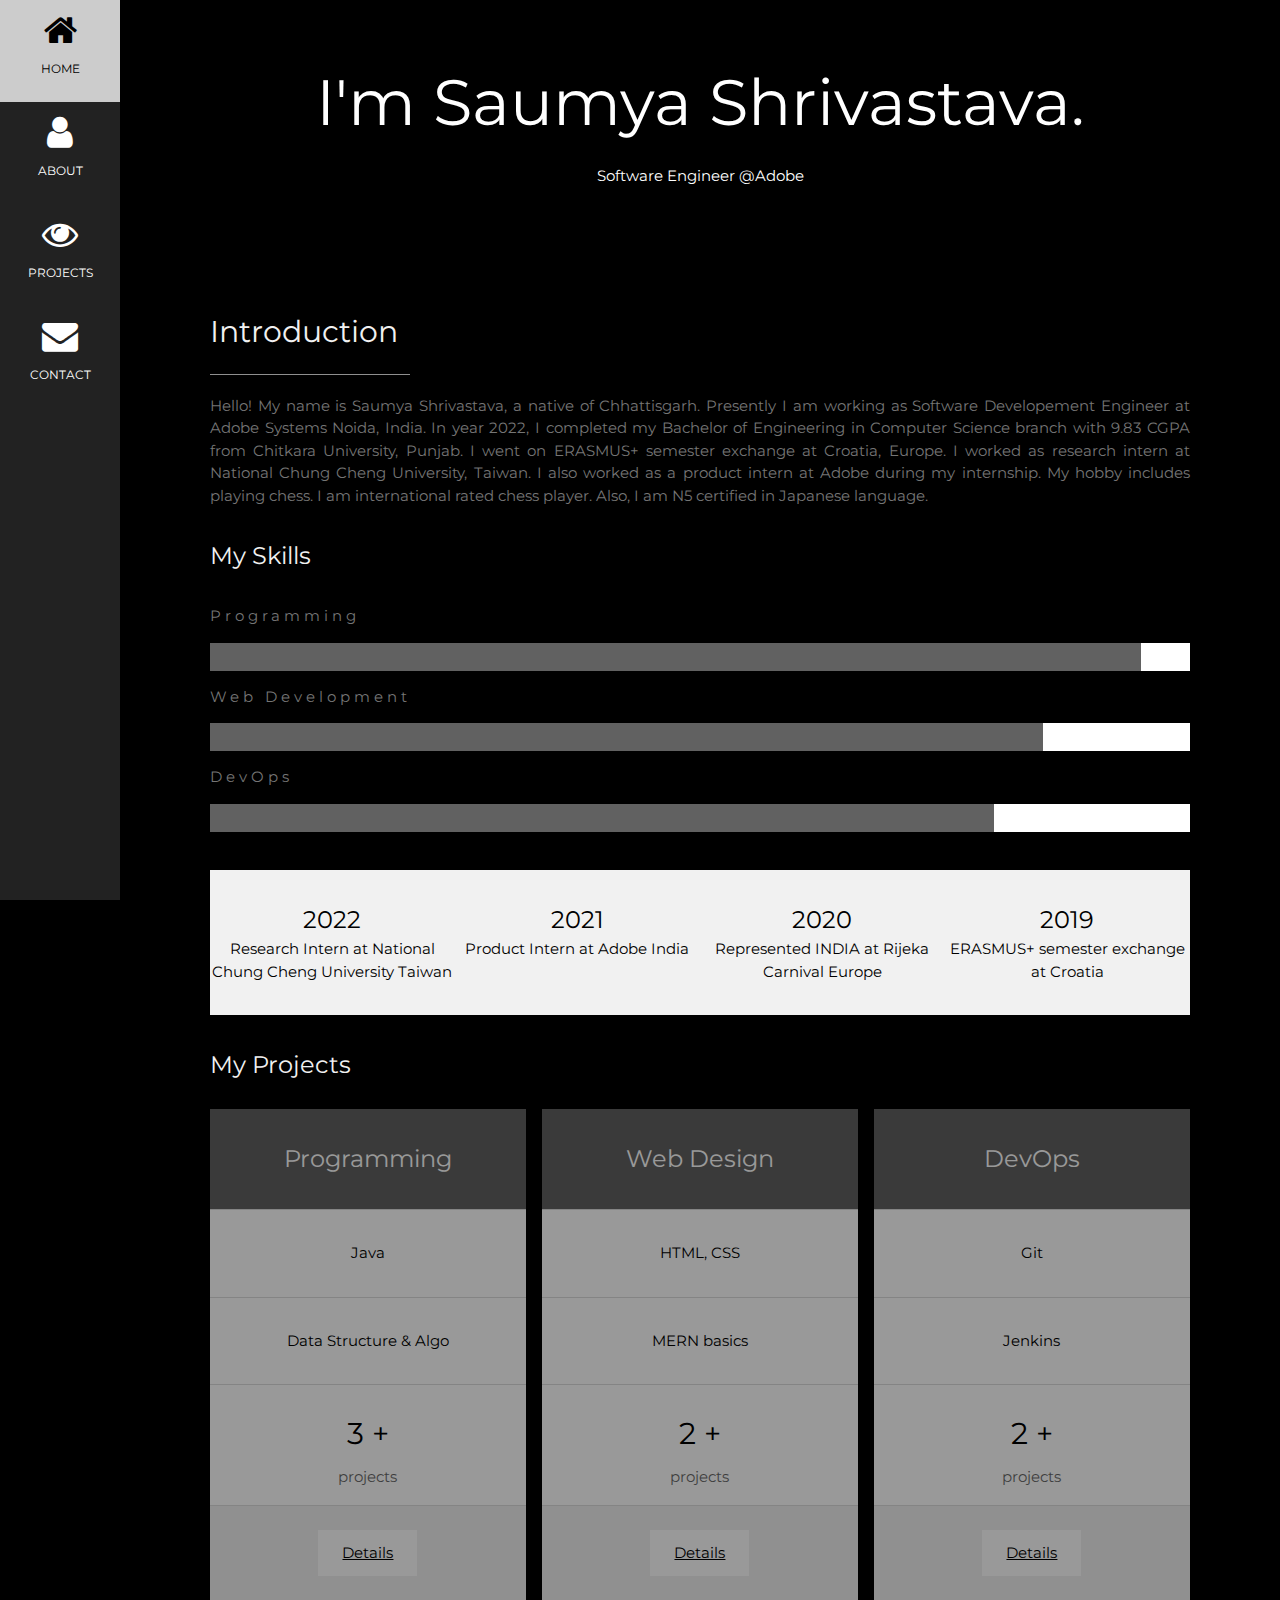
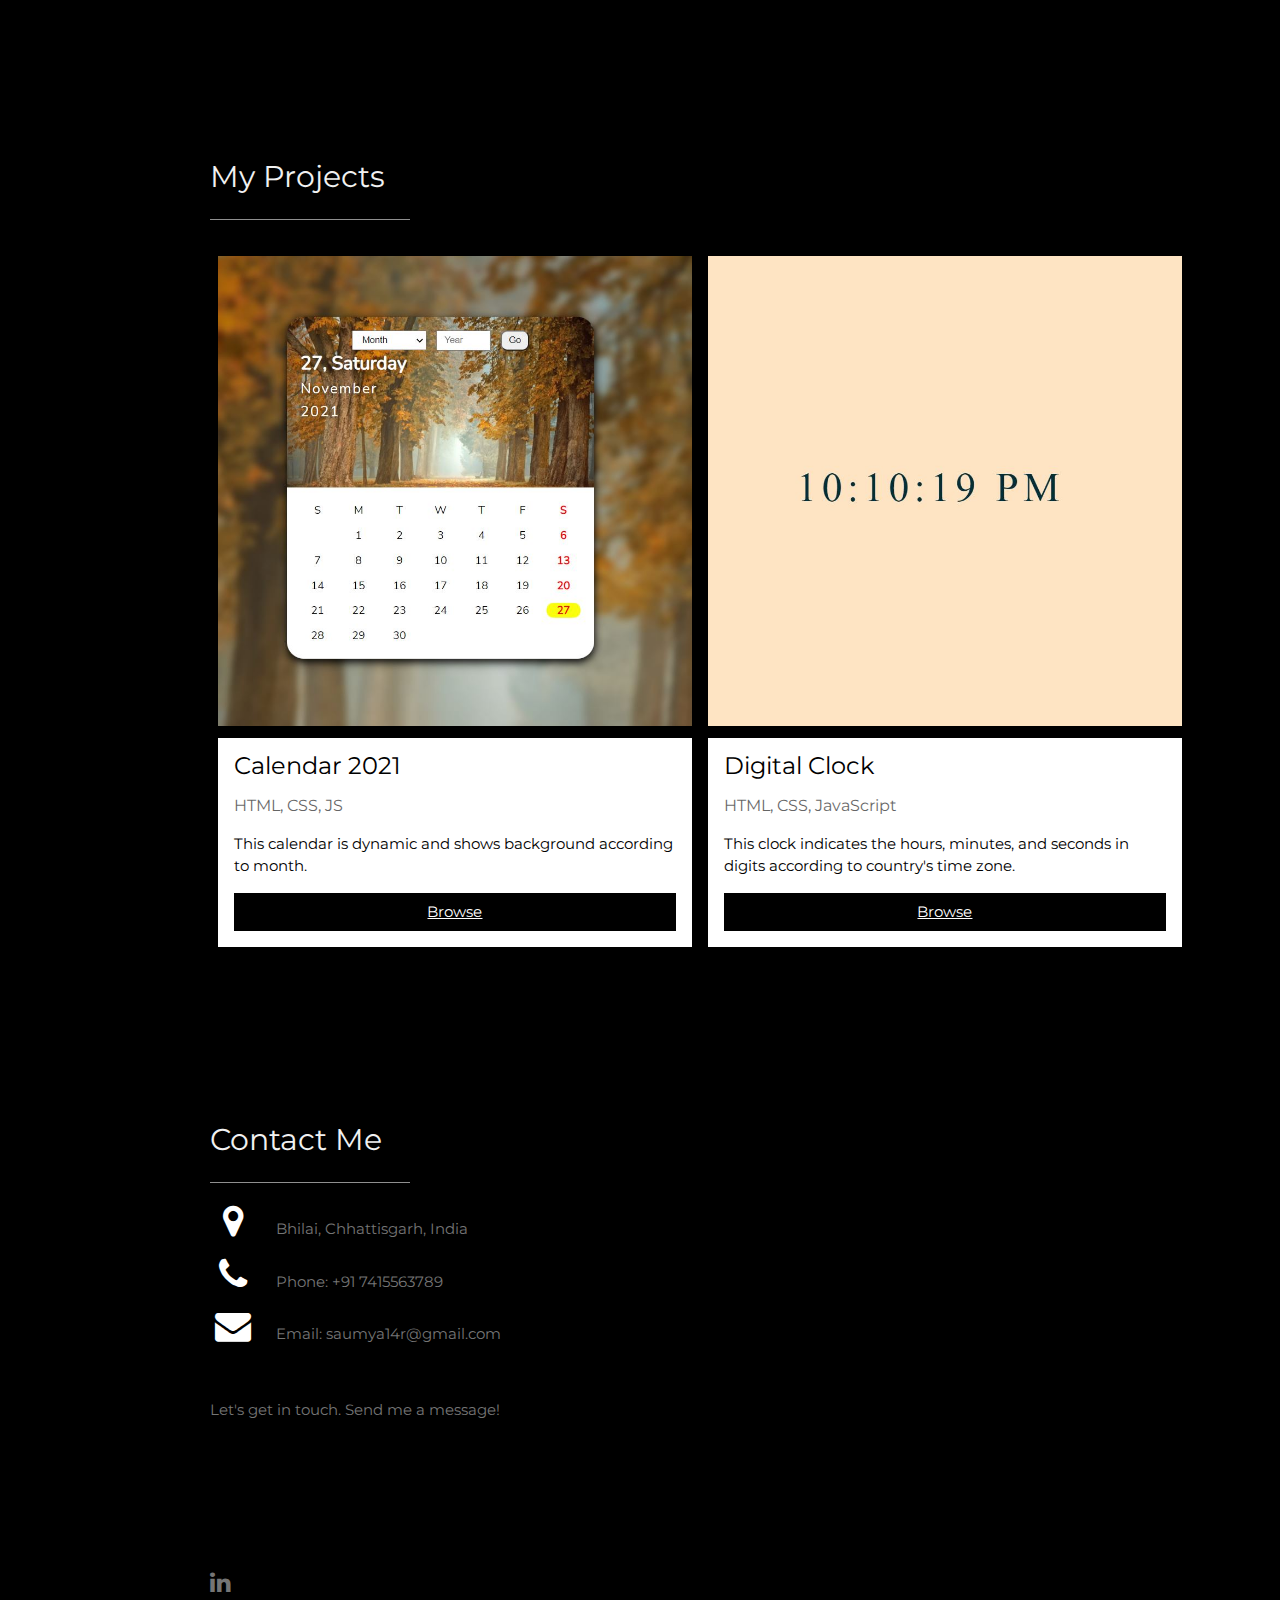
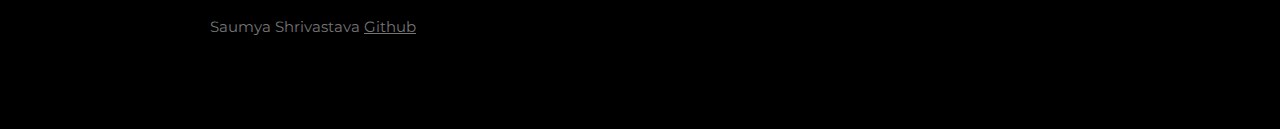
<file: index.html>
<!DOCTYPE html>
<html>
<title>Saumya Shrivastava</title>
<meta charset="UTF-8">
<meta name="viewport" content="width=device-width, initial-scale=1">
<link rel="stylesheet" href="style.css">
<link rel="stylesheet" href="https://fonts.googleapis.com/css?family=Montserrat">
<link rel="stylesheet" href="https://cdnjs.cloudflare.com/ajax/libs/font-awesome/4.7.0/css/font-awesome.min.css">
<style>
body, h1,h2,h3,h4,h5,h6 {font-family: "Montserrat", sans-serif}
.s1-row-padding img {margin-bottom: 12px}
/* Set the width of the sidebar to 120px */
.s1-sidebar {width: 120px;background: #222;}
/* Add a left margin to the "page content" that matches the width of the sidebar (120px) */
#main {margin-left: 120px}
/* Remove margins from "page content" on small screens */
@media only screen and (max-width: 600px) {#main {margin-left: 0}}
</style>
<body class="s1-black">

<!-- Icon Bar (Sidebar - hidden on small screens) -->
<nav class="s1-sidebar s1-bar-block s1-small s1-hide-small s1-center">
  <a href="#home" class="s1-bar-item s1-button s1-padding-large s1-black">
    <i class="fa fa-home s1-xxlarge"></i>
    <p>HOME</p>
  </a>
  <a href="#about" class="s1-bar-item s1-button s1-padding-large s1-hover-black">
    <i class="fa fa-user s1-xxlarge"></i>
    <p>ABOUT</p>
  </a>
  <a href="#project" class="s1-bar-item s1-button s1-padding-large s1-hover-black">
    <i class="fa fa-eye s1-xxlarge"></i>
    <p>PROJECTS</p>
  </a>
  <a href="#contact" class="s1-bar-item s1-button s1-padding-large s1-hover-black">
    <i class="fa fa-envelope s1-xxlarge"></i>
    <p>CONTACT</p>
  </a>
</nav>

<!-- Navbar on small screens (Hidden on medium and large screens) -->
<div class="s1-top s1-hide-large s1-hide-medium" id="myNavbar">
  <div class="s1-bar s1-black s1-opacity s1-hover-opacity-off s1-center s1-small">
    <a href="#home" class="s1-bar-item s1-button" style="width:25% !important">HOME</a>
    <a href="#about" class="s1-bar-item s1-button" style="width:25% !important">ABOUT</a>
    <a href="#project" class="s1-bar-item s1-button" style="width:25% !important">PROJECTS</a>
    <a href="#contact" class="s1-bar-item s1-button" style="width:25% !important">CONTACT</a>
  </div>
</div>

<!-- Page Content -->
<div class="s1-padding-large" id="main">
  <!-- Header/Home -->
  <header class="s1-container s1-padding-32 s1-center s1-black" id="home">
    <h1 class="s1-jumbo"><span class="s1-hide-small">I'm</span> Saumya Shrivastava.</h1>
    <p>Software Engineer @Adobe</p>
  </header>

  <!-- About Section -->
  <div class="s1-content s1-justify s1-text-grey s1-padding-64" id="about">
    <h2 class="s1-text-light-grey">Introduction</h2>
    <hr style="width:200px" class="s1-opacity">
    <p>
        Hello! My name is Saumya Shrivastava, a native of Chhattisgarh. Presently I am working as Software Developement Engineer
        at Adobe Systems Noida, India. In year 2022, I completed my Bachelor of Engineering in Computer Science branch with 9.83 CGPA 
        from Chitkara University, Punjab. I went on ERASMUS+ semester exchange at Croatia, Europe. I worked as research intern at 
        National Chung Cheng University, Taiwan. I also worked as a product intern at Adobe during my internship. My hobby 
        includes playing chess. I am international rated chess player. Also, I am N5 certified in Japanese language.
    </p>
    <h3 class="s1-padding-16 s1-text-light-grey">My Skills</h3>
    <p class="s1-wide">Programming</p>
    <div class="s1-white">
      <div class="s1-dark-grey" style="height:28px;width:95%"></div>
    </div>
    <p class="s1-wide">Web Development</p>
    <div class="s1-white">
      <div class="s1-dark-grey" style="height:28px;width:85%"></div>
    </div>
    <p class="s1-wide">DevOps</p>
    <div class="s1-white">
      <div class="s1-dark-grey" style="height:28px;width:80%"></div>
    </div><br>
    
    <div class="s1-row s1-center s1-padding-16 s1-section s1-light-grey">    
      <div class="s1-quarter s1-section">
        <span class="s1-xlarge">2022</span><br>
        Research Intern at National Chung Cheng University Taiwan
      </div>
      <div class="s1-quarter s1-section">
        <span class="s1-xlarge">2021</span><br>
        Product Intern at Adobe India
      </div>
      <div class="s1-quarter s1-section">
        <span class="s1-xlarge">2020</span><br>
        Represented INDIA at Rijeka Carnival Europe
      </div>
      <div class="s1-quarter s1-section">
        <span class="s1-xlarge">2019</span><br>
        ERASMUS+ semester exchange at Croatia
      </div>
    </div>
    
    <!-- Grid for pricing tables -->
    <h3 class="s1-padding-16 s1-text-light-grey">My Projects</h3>
    <div class="s1-row-padding" style="margin:0 -16px">
      <div class="s1-third s1-margin-bottom">
        <ul class="s1-ul s1-white s1-center s1-opacity s1-hover-opacity-off">
          <li class="s1-dark-grey s1-xlarge s1-padding-32">Programming</li>
          <li class="s1-padding-32">Java</li>
          <li class="s1-padding-32">Data Structure & Algo</li>
          <li class="s1-padding-16">
            <h2>3 + </h2>
            <span class="s1-opacity">projects</span>
          </li>
          <li class="s1-light-grey s1-padding-24">
            <button class="s1-button s1-white s1-padding-large s1-hover-black">
                <a href="https://github.com/smy14r?tab=repositories" target="_blank">
                    Details</a>
            </button>
          </li>
        </ul>
      </div>

      <div class="s1-third s1-margin-bottom">
        <ul class="s1-ul s1-white s1-center s1-opacity s1-hover-opacity-off">
          <li class="s1-dark-grey s1-xlarge s1-padding-32">Web Design</li>
          <li class="s1-padding-32">HTML, CSS</li>
          <li class="s1-padding-32">MERN basics </li>
          <li class="s1-padding-16">
            <h2>2 +</h2>
            <span class="s1-opacity">projects</span>
          </li>
          <li class="s1-light-grey s1-padding-24">
            <button class="s1-button s1-white s1-padding-large s1-hover-black">
                <a href="https://github.com/smy14r?tab=repositories" target="_blank">
                    Details</a>
            </button>
          </li>
        </ul>
      </div>

      <div class="s1-third s1-margin-bottom">
        <ul class="s1-ul s1-white s1-center s1-opacity s1-hover-opacity-off">
          <li class="s1-dark-grey s1-xlarge s1-padding-32">DevOps</li>
          <li class="s1-padding-32">Git</li>
          <li class="s1-padding-32">Jenkins</li>
          <li class="s1-padding-16">
            <h2>2 +</h2>
            <span class="s1-opacity">projects</span>
          </li>
          <li class="s1-light-grey s1-padding-24">
            <button class="s1-button s1-white s1-padding-large s1-hover-black">
                <a href="https://github.com/smy14r?tab=repositories" target="_blank">
                    Details</a>
            </button>
          </li>
        </ul>
      </div>

      
    <!-- End Grid/Pricing tables -->
    </div>
  </div>
  
  <!-- Portfolio Section -->
  <div class="s1-padding-64 s1-content" id="project">
    <h2 class="s1-text-light-grey">My Projects</h2>
    <hr style="width:200px" class="s1-opacity">

    <!-- Grid for photos -->
    <div class="s1-row-padding" style="margin:0 -16px">
        <div class="s1-row-padding s1-padding-16">
            <div class="s1-half s1-margin-bottom">
              <img src="/calender.jpg" alt="photo" style="width:100%">
              <div class="s1-container s1-white">
                <h3>Calendar 2021</h3>
                <h6 class="s1-opacity">HTML, CSS, JS</h6>
                <p>This calendar is dynamic and shows background according to month.</p>
                <button class="s1-button s1-block s1-black s1-margin-bottom">
                    <a href="/calender.html" target="_blank">Browse</a>
                </button>
              </div>
            </div>
            
            <div class="s1-half s1-margin-bottom">
              <img src="/jsclock.jpg" alt="photo" style="width:100%">
              <div class="s1-container s1-white">
                <h3>Digital Clock</h3>
                <h6 class="s1-opacity">HTML, CSS, JavaScript</h6>
                <p> This clock indicates the hours, minutes, and seconds in digits according to country's time zone.</p>
                <button class="s1-button s1-block s1-black s1-margin-bottom">
                    <a href="/clock.html" target="_blank">Browse</a>
                </button>
              </div>
            </div>
          </div>
    <!-- End photo grid -->
    </div>
  <!-- End Portfolio Section -->
  </div>

  <!-- Contact Section -->
  <div class="s1-padding-64 s1-content s1-text-grey" id="contact">
    <h2 class="s1-text-light-grey">Contact Me</h2>
    <hr style="width:200px" class="s1-opacity">

    <div class="s1-section">
      <p><i class="fa fa-map-marker fa-fw s1-text-white s1-xxlarge s1-margin-right"></i> Bhilai, Chhattisgarh, India</p>
      <p><i class="fa fa-phone fa-fw s1-text-white s1-xxlarge s1-margin-right"></i> Phone: +91 7415563789</p>
      <p><i class="fa fa-envelope fa-fw s1-text-white s1-xxlarge s1-margin-right"> </i> Email: saumya14r@gmail.com</p>
    </div><br>
    <p>Let's get in touch. Send me a message!</p>
  </div>
  
    <!-- Footer -->
  <footer class="s1-content s1-padding-64 s1-text-grey s1-xlarge">
    <a href="https://www.linkedin.com/in/saumya-shrivastava-0996b6179/" target="_blank">
        <i class="fa fa-linkedin s1-hover-opacity"></i>
    </a>
    <p class="s1-medium">Saumya Shrivastava <a href="https://github.com/smy14r?tab=repositories" target="_blank" class="s1-hover-text-green">Github</a></p>
  <!-- End footer -->
  </footer>

<!-- END PAGE CONTENT -->
</div>

</body>
</html>
</file>
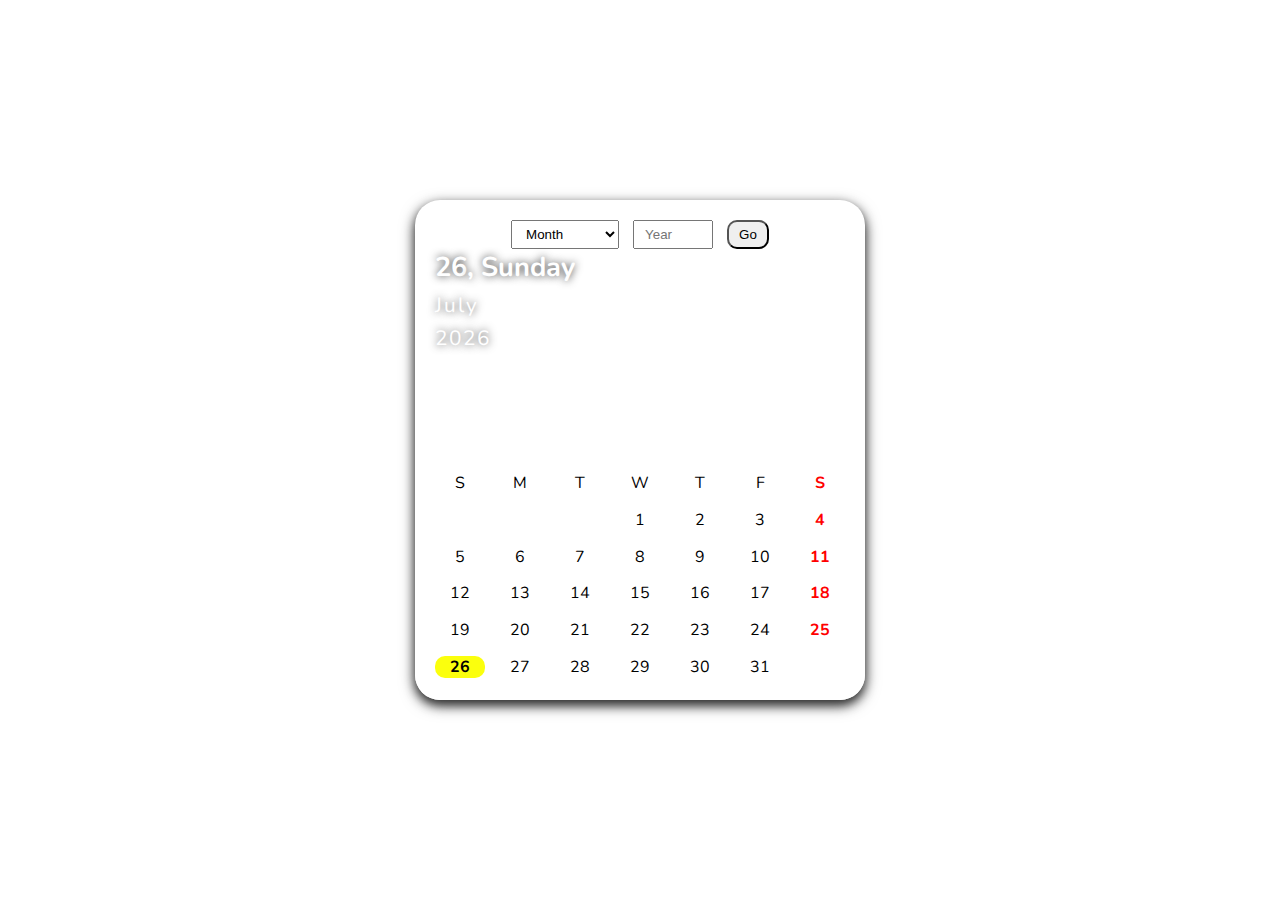
<file: calender.html>
<!DOCTYPE html>
<HTML>
    <HEAD>
        <TITLE>Calender</TITLE>
        <STYLE>
            @import url("https://fonts.googleapis.com/css?family=Nunito&display=swap");
* {
  margin: 0;
  padding: 0;
  box-sizing: border-box;
}

body {
  font-family: "Nunito", sans-serif;
}

.container {
  width: 100%;
  min-height: 100vh;
  background-repeat: no-repeat;
  background-size: cover;
  background-position: center;
  display: flex;
  justify-content: center;
  align-items: center;
  position: relative;
  transition: background-image 0.5s linear;
}
.container::before {
  content: "";
  position: absolute;
  width: 100%;
  height: 100%;
  background: inherit;
  filter: blur(5px) brightness(80%);
}
.container .box {
  z-index: 1;
  display: flex;
  flex-direction: column;
  justify-content: center;
  width: 450px;
  box-shadow: 0 5px 10px rgba(0, 0, 0, 0.6), 0 5px 15px rgba(0, 0, 0, 0.6);
  border-radius: 25px;
}
.container .box .text {
  border-top-left-radius: 25px;
  border-top-right-radius: 25px;
  height: 250px;
  padding: 20px;
  background-repeat: no-repeat;
  background-size: cover;
  background-position: center;
  color: #ffffff;
  position: relative;
  transition: background-image 0.5s linear;
}
.container .box .text #selections {
  text-align: center;
  width: 100%;
}
.container .box .text #selections * {
  margin: 0 5px;
  padding: 5px 10px;
}
.container .box .text #selections #year-input {
  width: 80px;
}
.container .box .text #selections input[type=submit] {
  border-radius: 10px;
}
.container .box .text h2, .container .box .text p {
  text-shadow: 0 0 9px rgba(0, 0, 0, 0.8);
}
.container .box .text h2 {
  font-size: 1.7em;
}
.container .box .text p {
  margin-top: 5px;
  font-size: 1.3em;
  letter-spacing: 2px;
}
.container .box .dates {
  border-bottom-left-radius: 25px;
  border-bottom-right-radius: 25px;
  display: grid;
  grid-template-columns: repeat(auto-fit, minmax(50px, 1fr));
  grid-gap: 10px;
  height: 250px;
  text-align: center;
  justify-content: center;
  align-items: center;
  padding: 20px;
  background: #ffffff;
  color: #000;
}
.container .box .dates div:nth-child(7n) {
  color: red;
  font-weight: bold;
}
.container .box .dates .today {
  background: #fbff0d;
  border-radius: 10px;
  font-weight: bold;
}

@media (max-width: 565px) {
  .container .box {
    width: 350px;
  }
  .container .box .text {
    height: 200px;
  }
  .container .box .text h2 {
    margin-top: 10px;
    font-size: 1.2em;
  }
  .container .box .text p {
    margin-top: 5px;
    font-size: 1.1em;
    letter-spacing: 1px;
  }
  .container .box .dates {
    grid-template-columns: repeat(7, 1fr);
    grid-gap: 0px;
  }
}
        </STYLE>
    </HEAD>
    <BODY>
        <div class="container">
            <div class="box">
                <div class="text">
                    <form id="selections">
                        <select id="options-month">
                            <option disabled selected>Month</option>
                            <option value="Januray">January</option>
                            <option value="February">February</option>
                            <option value="March">March</option>
                            <option value="April">April</option>
                            <option value="May">May</option>
                            <option value="June">June</option>
                            <option value="July">July</option>
                            <option value="August">August</option>
                            <option value="September">September</option>
                            <option value="October">October</option>
                            <option value="November">November</option>
                            <option value="December">December</option>
                        </select>
                        <input type="number" name="Year" min="1000" max="3000" id="year-input" placeholder="Year">
                        <input type="submit" value="Go">
                    </form> <!-- selections -->
    
                    <h2><span class="todaysDay">01</span>, <span class="todaysWeekDay">Monday</span></h2>
                    <p class="month">December</p>
                    <p class="year">2010</p>
                </div> <!-- text -->
    
                <div class="dates">
                    <div class="day">S</div>
                    <div class="day">M</div>
                    <div class="day">T</div>
                    <div class="day">W</div>
                    <div class="day">T</div>
                    <div class="day">F</div>
                    <div class="day">S</div>
                </div> <!-- dates -->
            </div> <!-- box -->
        </div> <!-- container -->
        <SCRIPT>
            let date = new Date();
const todaysDay = date.getDate();
const todaysMonth = date.getMonth();
const todaysWeekDay = date.getDay();
const year = date.getFullYear();

const weekDays = [
    'Sunday',
    'Monday',
    'Tuesday',
    'Wednesday',
    'Thursday',
    'Friday',
    'Saturday'
];
const monthDays = [
    'January',
    'February',
    'March',
    'April',
    'May',
    'June',
    'July',
    'August',
    'September',
    'October',
    'November',
    'December'
]

const htmlTodaysDay = document.querySelector('.todaysDay');
const htmlTodaysWeekDay = document.querySelector('.todaysWeekDay');
const htmlMonth = document.querySelector('.month');
const htmlYear = document.querySelector('.year');
const htmlDatesDiv = document.querySelector('.dates');
const htmlSelections = document.querySelector('#selections');

const howManyDaysInMonth = daysInMonth(todaysMonth, year);
const numWeek = getFirstDayInMonth(todaysMonth, year);


htmlTodaysDay.innerHTML = todaysDay;
htmlTodaysWeekDay.innerHTML = weekDays[todaysWeekDay];
htmlMonth.innerHTML = monthDays[todaysMonth];
htmlYear.innerHTML = year;


function daysInMonth(month, year) {
    return new Date(year, month + 1, 0).getDate();
}

function getFirstDayInMonth(month, year) {
    return new Date(year, month).getDay();
}

function createElement(n, d) {
    for (let i = 0; i < n; i++) {
        let div = document.createElement('div');
        div.className = 'number';
        div.innerHTML = '';
        htmlDatesDiv.append(div);
    }
    for (let i = 1; i <= d; i++) {

        let div = document.createElement('div');
        div.className = 'number';
        div.innerHTML = i;
        htmlDatesDiv.append(div);
    }
}
createElement(numWeek, howManyDaysInMonth);

const numbers = Array.from(document.querySelectorAll('.number'));

numbers.forEach(function (number) {
    if (number.innerHTML === todaysDay.toString()) {
        number.classList.add('today');
    }
});

function monthImg(monthImg) {
    const htmlConteiner = document.querySelector('.container');
    const htmlText = document.querySelector('.text');
    switch (monthImg) {
        case 1:
            htmlConteiner.style.backgroundImage = 'url("https://cdn.pixabay.com/photo/2019/12/15/18/24/winter-4697776_960_720.jpg")';
            htmlText.style.backgroundImage = 'url("https://cdn.pixabay.com/photo/2019/12/15/18/24/winter-4697776_960_720.jpg")';
            break;
        case 2:
            htmlConteiner.style.backgroundImage = 'url("https://cdn.pixabay.com/photo/2016/11/12/22/42/santa-claus-1819933_960_720.jpg")';
            htmlText.style.backgroundImage = 'url("https://cdn.pixabay.com/photo/2016/11/12/22/42/santa-claus-1819933_960_720.jpg")';
            break;
        case 3:
            htmlConteiner.style.backgroundImage = 'url("https://cdn.pixabay.com/photo/2014/02/27/16/10/spring-276014_960_720.jpg")';
            htmlText.style.backgroundImage = 'url("https://cdn.pixabay.com/photo/2014/02/27/16/10/spring-276014_960_720.jpg")';
            break;
        case 4:
            htmlConteiner.style.backgroundImage = 'url("https://cdn.pixabay.com/photo/2014/12/04/14/46/magnolia-trees-556718_960_720.jpg")';
            htmlText.style.backgroundImage = 'url("https://cdn.pixabay.com/photo/2017/05/08/13/15/spring-bird-2295436_960_720.jpg")';
            break;
        case 5:
            htmlConteiner.style.backgroundImage = 'url("https://cdn.pixabay.com/photo/2014/12/17/21/30/wild-flowers-571940_960_720.jpg")';
            htmlText.style.backgroundImage = 'url("https://cdn.pixabay.com/photo/2014/12/17/21/30/wild-flowers-571940_960_720.jpg")';
            break;
        case 6:
            htmlConteiner.style.backgroundImage = 'url("https://cdn.pixabay.com/photo/2014/12/15/17/16/pier-569314_960_720.jpg")';
            htmlText.style.backgroundImage = 'url("https://cdn.pixabay.com/photo/2014/12/15/17/16/pier-569314_960_720.jpg")';
            break;
        case 7:
            htmlConteiner.style.backgroundImage = 'url("https://cdn.pixabay.com/photo/2017/01/20/00/30/maldives-1993704_960_720.jpg")';
            htmlText.style.backgroundImage = 'url("https://cdn.pixabay.com/photo/2017/01/20/00/30/maldives-1993704_960_720.jpg")';
            break;
        case 8:
            htmlConteiner.style.backgroundImage = 'url("https://cdn.pixabay.com/photo/2016/08/30/12/13/beach-1630540_960_720.jpg")';
            htmlText.style.backgroundImage = 'url("https://cdn.pixabay.com/photo/2016/08/30/12/13/beach-1630540_960_720.jpg")';
            break;
        case 9:
            htmlConteiner.style.backgroundImage = 'url("https://cdn.pixabay.com/photo/2016/09/06/15/16/autumn-1649362_960_720.jpg")';
            htmlText.style.backgroundImage = 'url("https://cdn.pixabay.com/photo/2016/09/06/15/16/autumn-1649362_960_720.jpg")';
            break;
        case 10:
            htmlConteiner.style.backgroundImage = 'url("https://cdn.pixabay.com/photo/2015/12/01/20/28/fall-1072821_960_720.jpg")';
            htmlText.style.backgroundImage = 'url("https://cdn.pixabay.com/photo/2015/12/01/20/28/fall-1072821_960_720.jpg")';
            break;
        case 11:
            htmlConteiner.style.backgroundImage = 'url("https://cdn.pixabay.com/photo/2019/10/31/06/58/avenue-4591121_960_720.jpg")';
            htmlText.style.backgroundImage = 'url("https://cdn.pixabay.com/photo/2019/10/31/06/58/avenue-4591121_960_720.jpg")';
            break;
        case 12:
            htmlConteiner.style.backgroundImage = 'url("https://cdn.pixabay.com/photo/2016/03/09/09/21/snowflake-1245748_960_720.jpg")';
            htmlText.style.backgroundImage = 'url("https://cdn.pixabay.com/photo/2016/03/09/09/21/snowflake-1245748_960_720.jpg")';
            break;
    }
}
monthImg(todaysMonth + 1);

htmlSelections.addEventListener('submit', function (e) {
    e.preventDefault();
    const htmlOptionsMonth = document.querySelector('#options-month');
    const htmlYearInput = document.querySelector('#year-input');

    if (htmlOptionsMonth.value != 'Month' && htmlYearInput.value != '') {
        date = new Date(`${htmlOptionsMonth.value} ${htmlYearInput.value}`);

        const newYear = parseInt(htmlYearInput.value);
        const newMonth = monthDays.indexOf(htmlOptionsMonth.value);

        const setMonthNum = daysInMonth(newMonth, newYear);
        const setWeekDay = getFirstDayInMonth(newMonth, newYear);
        htmlDatesDiv.innerHTML = '';
        htmlDatesDiv.innerHTML = `
            <div class="day">S</div>
            <div class="day">M</div>
            <div class="day">T</div>
            <div class="day">W</div>
            <div class="day">T</div>
            <div class="day">F</div>
            <div class="day">S</div>
        `;

        createElement(setWeekDay, setMonthNum);

        monthImg(newMonth + 1);

        document.querySelector('.text h2').style.display = 'none';
        htmlMonth.innerHTML = monthDays[newMonth];
        htmlYear.innerHTML = newYear;

    }
    htmlOptionsMonth.value = 'Month';
    htmlYearInput.value = '';
})
        </SCRIPT>
    </BODY>
</HTML>
</file>
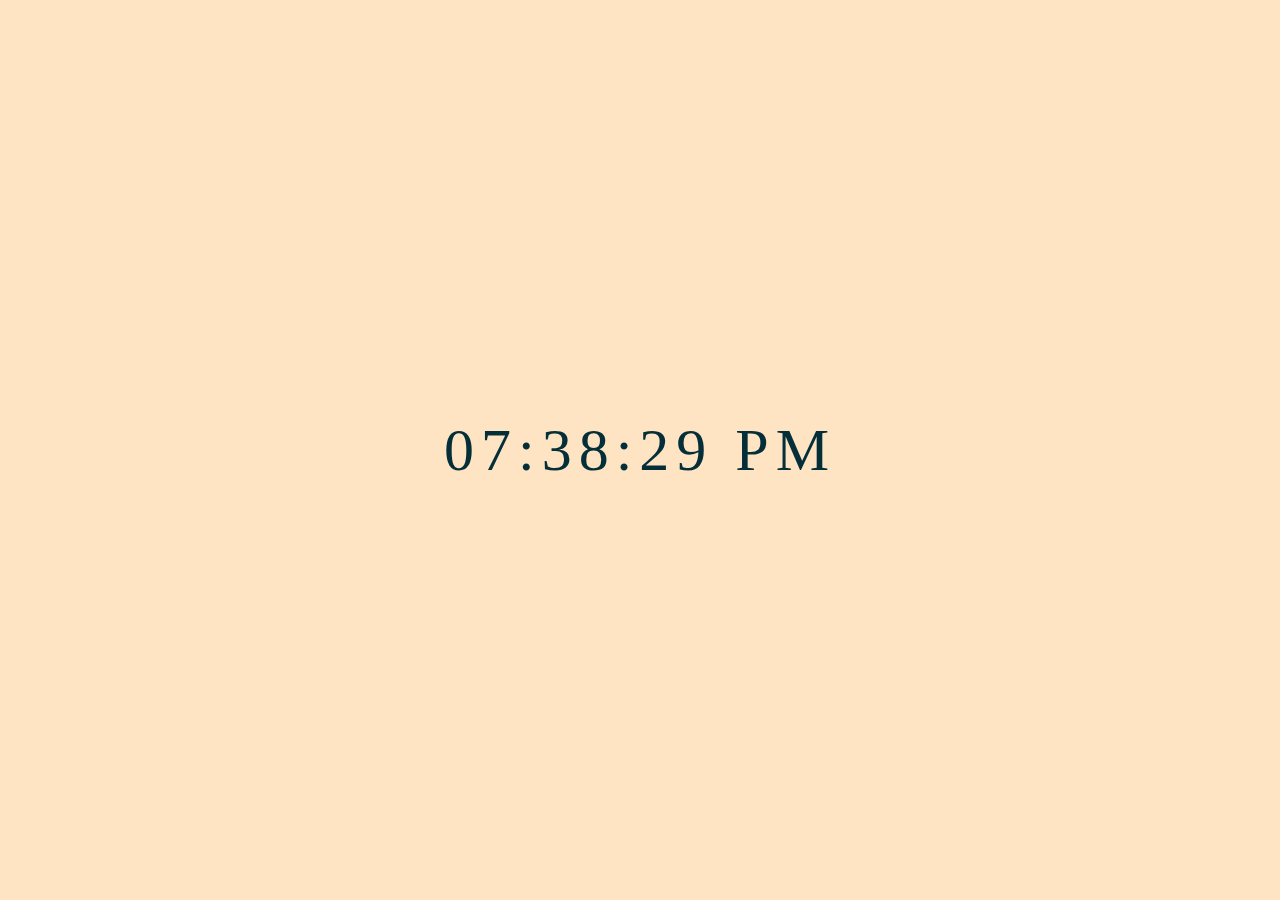
<file: clock.html>
<!DOCTYPE html>
<html>
    <head>
        <title></title>
        <style>
            body {
                background: bisque;
            }
            
            .clock {
                position: absolute;
                top: 50%;
                left: 50%;
                transform: translateX(-50%) translateY(-50%);
                color: #042f38;
                font-size: 60px;
                font-family: Orbitron;
                letter-spacing: 7px;
            }
    </style>
    </head>
<body onload="startTime()">



<div id="MyClockDisplay" class="clock" onload="showTime()"></div>

<script>
function showTime(){
    var date = new Date();
    var h = date.getHours(); // 0 - 23
    var m = date.getMinutes(); // 0 - 59
    var s = date.getSeconds(); // 0 - 59
    var session = "AM";
    
    if(h == 0){
        h = 12;
    }
    
    if(h > 12){
        h = h - 12;
        session = "PM";
    }
    
    h = (h < 10) ? "0" + h : h;
    m = (m < 10) ? "0" + m : m;
    s = (s < 10) ? "0" + s : s;
    
    var time = h + ":" + m + ":" + s + " " + session;
    document.getElementById("MyClockDisplay").innerText = time;
    document.getElementById("MyClockDisplay").textContent = time;
    
    setTimeout(showTime, 1000);
    
}

showTime();
</script>

</body>
</html>
</file>
<file: style.css>
/* Stylesheet */
html{box-sizing:border-box}*,*:before,*:after{box-sizing:inherit}
html{-ms-text-size-adjust:100%;-webkit-text-size-adjust:100%}body{margin:0}
article,aside,details,figcaption,figure,footer,header,main,menu,nav,section{display:block}summary{display:list-item}
audio,canvas,progress,video{display:inline-block}progress{vertical-align:baseline}
audio:not([controls]){display:none;height:0}[hidden],template{display:none}
a{background-color:transparent}a:active,a:hover{outline-width:0}
abbr[title]{border-bottom:none;text-decoration:underline;text-decoration:underline dotted}
b,strong{font-weight:bolder}dfn{font-style:italic}mark{background:#ff0;color:#000}
small{font-size:80%}sub,sup{font-size:75%;line-height:0;position:relative;vertical-align:baseline}
sub{bottom:-0.25em}sup{top:-0.5em}figure{margin:1em 40px}img{border-style:none}
code,kbd,pre,samp{font-family:monospace,monospace;font-size:1em}hr{box-sizing:content-box;height:0;overflow:visible}
button,input,select,textarea,optgroup{font:inherit;margin:0}optgroup{font-weight:bold}
button,input{overflow:visible}button,select{text-transform:none}
button,[type=button],[type=reset],[type=submit]{-webkit-appearance:button}
button::-moz-focus-inner,[type=button]::-moz-focus-inner,[type=reset]::-moz-focus-inner,[type=submit]::-moz-focus-inner{border-style:none;padding:0}
button:-moz-focusring,[type=button]:-moz-focusring,[type=reset]:-moz-focusring,[type=submit]:-moz-focusring{outline:1px dotted ButtonText}
fieldset{border:1px solid #c0c0c0;margin:0 2px;padding:.35em .625em .75em}
legend{color:inherit;display:table;max-width:100%;padding:0;white-space:normal}textarea{overflow:auto}
[type=checkbox],[type=radio]{padding:0}
[type=number]::-webkit-inner-spin-button,[type=number]::-webkit-outer-spin-button{height:auto}
[type=search]{-webkit-appearance:textfield;outline-offset:-2px}
[type=search]::-webkit-search-decoration{-webkit-appearance:none}
::-webkit-file-upload-button{-webkit-appearance:button;font:inherit}
/* End extract */
html,body{font-family:Verdana,sans-serif;font-size:15px;line-height:1.5}html{overflow-x:hidden}
h1{font-size:36px}h2{font-size:30px}h3{font-size:24px}h4{font-size:20px}h5{font-size:18px}h6{font-size:16px}
.s1-serif{font-family:serif}.s1-sans-serif{font-family:sans-serif}.s1-cursive{font-family:cursive}.s1-monospace{font-family:monospace}
h1,h2,h3,h4,h5,h6{font-family:"Segoe UI",Arial,sans-serif;font-weight:400;margin:10px 0}.s1-wide{letter-spacing:4px}
hr{border:0;border-top:1px solid #eee;margin:20px 0}
.s1-image{max-width:100%;height:auto}img{vertical-align:middle}a{color:inherit}
.s1-table,.s1-table-all{border-collapse:collapse;border-spacing:0;width:100%;display:table}.s1-table-all{border:1px solid #ccc}
.s1-bordered tr,.s1-table-all tr{border-bottom:1px solid #ddd}.s1-striped tbody tr:nth-child(even){background-color:#f1f1f1}
.s1-table-all tr:nth-child(odd){background-color:#fff}.s1-table-all tr:nth-child(even){background-color:#f1f1f1}
.s1-hoverable tbody tr:hover,.s1-ul.s1-hoverable li:hover{background-color:#ccc}.s1-centered tr th,.s1-centered tr td{text-align:center}
.s1-table td,.s1-table th,.s1-table-all td,.s1-table-all th{padding:8px 8px;display:table-cell;text-align:left;vertical-align:top}
.s1-table th:first-child,.s1-table td:first-child,.s1-table-all th:first-child,.s1-table-all td:first-child{padding-left:16px}
.s1-btn,.s1-button{border:none;display:inline-block;padding:8px 16px;vertical-align:middle;overflow:hidden;text-decoration:none;color:inherit;background-color:inherit;text-align:center;cursor:pointer;white-space:nowrap}
.s1-btn:hover{box-shadow:0 8px 16px 0 rgba(0,0,0,0.2),0 6px 20px 0 rgba(0,0,0,0.19)}
.s1-btn,.s1-button{-webkit-touch-callout:none;-webkit-user-select:none;-khtml-user-select:none;-moz-user-select:none;-ms-user-select:none;user-select:none}   
.s1-disabled,.s1-btn:disabled,.s1-button:disabled{cursor:not-allowed;opacity:0.3}.s1-disabled *,:disabled *{pointer-events:none}
.s1-btn.s1-disabled:hover,.s1-btn:disabled:hover{box-shadow:none}
.s1-badge,.s1-tag{background-color:#000;color:#fff;display:inline-block;padding-left:8px;padding-right:8px;text-align:center}.s1-badge{border-radius:50%}
.s1-ul{list-style-type:none;padding:0;margin:0}.s1-ul li{padding:8px 16px;border-bottom:1px solid #ddd}.s1-ul li:last-child{border-bottom:none}
.s1-tooltip,.s1-display-container{position:relative}.s1-tooltip .s1-text{display:none}.s1-tooltip:hover .s1-text{display:inline-block}
.s1-ripple:active{opacity:0.5}.s1-ripple{transition:opacity 0s}
.s1-input{padding:8px;display:block;border:none;border-bottom:1px solid #ccc;width:100%}
.s1-select{padding:9px 0;width:100%;border:none;border-bottom:1px solid #ccc}
.s1-dropdown-click,.s1-dropdown-hover{position:relative;display:inline-block;cursor:pointer}
.s1-dropdown-hover:hover .s1-dropdown-content{display:block}
.s1-dropdown-hover:first-child,.s1-dropdown-click:hover{background-color:#ccc;color:#000}
.s1-dropdown-hover:hover > .s1-button:first-child,.s1-dropdown-click:hover > .s1-button:first-child{background-color:#ccc;color:#000}
.s1-dropdown-content{cursor:auto;color:#000;background-color:#fff;display:none;position:absolute;min-width:160px;margin:0;padding:0;z-index:1}
.s1-check,.s1-radio{width:24px;height:24px;position:relative;top:6px}
.s1-sidebar{height:100%;width:200px;background-color:#fff;position:fixed!important;z-index:1;overflow:auto}
.s1-bar-block .s1-dropdown-hover,.s1-bar-block .s1-dropdown-click{width:100%}
.s1-bar-block .s1-dropdown-hover .s1-dropdown-content,.s1-bar-block .s1-dropdown-click .s1-dropdown-content{min-width:100%}
.s1-bar-block .s1-dropdown-hover .s1-button,.s1-bar-block .s1-dropdown-click .s1-button{width:100%;text-align:left;padding:8px 16px}
.s1-main,#main{transition:margin-left .4s}
.s1-modal{z-index:3;display:none;padding-top:100px;position:fixed;left:0;top:0;width:100%;height:100%;overflow:auto;background-color:rgb(0,0,0);background-color:rgba(0,0,0,0.4)}
.s1-modal-content{margin:auto;background-color:#fff;position:relative;padding:0;outline:0;width:600px}
.s1-bar{width:100%;overflow:hidden}.s1-center .s1-bar{display:inline-block;width:auto}
.s1-bar .s1-bar-item{padding:8px 16px;float:left;width:auto;border:none;display:block;outline:0}
.s1-bar .s1-dropdown-hover,.s1-bar .s1-dropdown-click{position:static;float:left}
.s1-bar .s1-button{white-space:normal}
.s1-bar-block .s1-bar-item{width:100%;display:block;padding:8px 16px;text-align:left;border:none;white-space:normal;float:none;outline:0}
.s1-bar-block.s1-center .s1-bar-item{text-align:center}.s1-block{display:block;width:100%}
.s1-responsive{display:block;overflow-x:auto}
.s1-container:after,.s1-container:before,.s1-panel:after,.s1-panel:before,.s1-row:after,.s1-row:before,.s1-row-padding:after,.s1-row-padding:before,
.s1-cell-row:before,.s1-cell-row:after,.s1-clear:after,.s1-clear:before,.s1-bar:before,.s1-bar:after{content:"";display:table;clear:both}
.s1-col,.s1-half,.s1-third,.s1-twothird,.s1-threequarter,.s1-quarter{float:left;width:100%}
.s1-col.s1{width:8.33333%}.s1-col.s2{width:16.66666%}.s1-col.s3{width:24.99999%}.s1-col.s4{width:33.33333%}
.s1-col.s5{width:41.66666%}.s1-col.s6{width:49.99999%}.s1-col.s7{width:58.33333%}.s1-col.s8{width:66.66666%}
.s1-col.s9{width:74.99999%}.s1-col.s10{width:83.33333%}.s1-col.s11{width:91.66666%}.s1-col.s12{width:99.99999%}
@media (min-width:601px){.s1-col.m1{width:8.33333%}.s1-col.m2{width:16.66666%}.s1-col.m3,.s1-quarter{width:24.99999%}.s1-col.m4,.s1-third{width:33.33333%}
.s1-col.m5{width:41.66666%}.s1-col.m6,.s1-half{width:49.99999%}.s1-col.m7{width:58.33333%}.s1-col.m8,.s1-twothird{width:66.66666%}
.s1-col.m9,.s1-threequarter{width:74.99999%}.s1-col.m10{width:83.33333%}.s1-col.m11{width:91.66666%}.s1-col.m12{width:99.99999%}}
@media (min-width:993px){.s1-col.l1{width:8.33333%}.s1-col.l2{width:16.66666%}.s1-col.l3{width:24.99999%}.s1-col.l4{width:33.33333%}
.s1-col.l5{width:41.66666%}.s1-col.l6{width:49.99999%}.s1-col.l7{width:58.33333%}.s1-col.l8{width:66.66666%}
.s1-col.l9{width:74.99999%}.s1-col.l10{width:83.33333%}.s1-col.l11{width:91.66666%}.s1-col.l12{width:99.99999%}}
.s1-rest{overflow:hidden}.s1-stretch{margin-left:-16px;margin-right:-16px}
.s1-content,.s1-auto{margin-left:auto;margin-right:auto}.s1-content{max-width:980px}.s1-auto{max-width:1140px}
.s1-cell-row{display:table;width:100%}.s1-cell{display:table-cell}
.s1-cell-top{vertical-align:top}.s1-cell-middle{vertical-align:middle}.s1-cell-bottom{vertical-align:bottom}
.s1-hide{display:none!important}.s1-show-block,.s1-show{display:block!important}.s1-show-inline-block{display:inline-block!important}
@media (max-width:1205px){.s1-auto{max-width:95%}}
@media (max-width:600px){.s1-modal-content{margin:0 10px;width:auto!important}.s1-modal{padding-top:30px}
.s1-dropdown-hover.s1-mobile .s1-dropdown-content,.s1-dropdown-click.s1-mobile .s1-dropdown-content{position:relative}	
.s1-hide-small{display:none!important}.s1-mobile{display:block;width:100%!important}.s1-bar-item.s1-mobile,.s1-dropdown-hover.s1-mobile,.s1-dropdown-click.s1-mobile{text-align:center}
.s1-dropdown-hover.s1-mobile,.s1-dropdown-hover.s1-mobile .s1-btn,.s1-dropdown-hover.s1-mobile .s1-button,.s1-dropdown-click.s1-mobile,.s1-dropdown-click.s1-mobile .s1-btn,.s1-dropdown-click.s1-mobile .s1-button{width:100%}}
@media (max-width:768px){.s1-modal-content{width:500px}.s1-modal{padding-top:50px}}
@media (min-width:993px){.s1-modal-content{width:900px}.s1-hide-large{display:none!important}.s1-sidebar.s1-collapse{display:block!important}}
@media (max-width:992px) and (min-width:601px){.s1-hide-medium{display:none!important}}
@media (max-width:992px){.s1-sidebar.s1-collapse{display:none}.s1-main{margin-left:0!important;margin-right:0!important}.s1-auto{max-width:100%}}
.s1-top,.s1-bottom{position:fixed;width:100%;z-index:1}.s1-top{top:0}.s1-bottom{bottom:0}
.s1-overlay{position:fixed;display:none;width:100%;height:100%;top:0;left:0;right:0;bottom:0;background-color:rgba(0,0,0,0.5);z-index:2}
.s1-display-topleft{position:absolute;left:0;top:0}.s1-display-topright{position:absolute;right:0;top:0}
.s1-display-bottomleft{position:absolute;left:0;bottom:0}.s1-display-bottomright{position:absolute;right:0;bottom:0}
.s1-display-middle{position:absolute;top:50%;left:50%;transform:translate(-50%,-50%);-ms-transform:translate(-50%,-50%)}
.s1-display-left{position:absolute;top:50%;left:0%;transform:translate(0%,-50%);-ms-transform:translate(-0%,-50%)}
.s1-display-right{position:absolute;top:50%;right:0%;transform:translate(0%,-50%);-ms-transform:translate(0%,-50%)}
.s1-display-topmiddle{position:absolute;left:50%;top:0;transform:translate(-50%,0%);-ms-transform:translate(-50%,0%)}
.s1-display-bottommiddle{position:absolute;left:50%;bottom:0;transform:translate(-50%,0%);-ms-transform:translate(-50%,0%)}
.s1-display-container:hover .s1-display-hover{display:block}.s1-display-container:hover span.s1-display-hover{display:inline-block}.s1-display-hover{display:none}
.s1-display-position{position:absolute}
.s1-circle{border-radius:50%}
.s1-round-small{border-radius:2px}.s1-round,.s1-round-medium{border-radius:4px}.s1-round-large{border-radius:8px}.s1-round-xlarge{border-radius:16px}.s1-round-xxlarge{border-radius:32px}
.s1-row-padding,.s1-row-padding>.s1-half,.s1-row-padding>.s1-third,.s1-row-padding>.s1-twothird,.s1-row-padding>.s1-threequarter,.s1-row-padding>.s1-quarter,.s1-row-padding>.s1-col{padding:0 8px}
.s1-container,.s1-panel{padding:0.01em 16px}.s1-panel{margin-top:16px;margin-bottom:16px}
.s1-code,.s1-codespan{font-family:Consolas,"courier new";font-size:16px}
.s1-code{width:auto;background-color:#fff;padding:8px 12px;border-left:4px solid #4CAF50;word-wrap:break-word}
.s1-codespan{color:crimson;background-color:#f1f1f1;padding-left:4px;padding-right:4px;font-size:110%}
.s1-card,.s1-card-2{box-shadow:0 2px 5px 0 rgba(0,0,0,0.16),0 2px 10px 0 rgba(0,0,0,0.12)}
.s1-card-4,.s1-hover-shadow:hover{box-shadow:0 4px 10px 0 rgba(0,0,0,0.2),0 4px 20px 0 rgba(0,0,0,0.19)}
.s1-spin{animation:s1-spin 2s infinite linear}@keyframes s1-spin{0%{transform:rotate(0deg)}100%{transform:rotate(359deg)}}
.s1-animate-fading{animation:fading 10s infinite}@keyframes fading{0%{opacity:0}50%{opacity:1}100%{opacity:0}}
.s1-animate-opacity{animation:opac 0.8s}@keyframes opac{from{opacity:0} to{opacity:1}}
.s1-animate-top{position:relative;animation:animatetop 0.4s}@keyframes animatetop{from{top:-300px;opacity:0} to{top:0;opacity:1}}
.s1-animate-left{position:relative;animation:animateleft 0.4s}@keyframes animateleft{from{left:-300px;opacity:0} to{left:0;opacity:1}}
.s1-animate-right{position:relative;animation:animateright 0.4s}@keyframes animateright{from{right:-300px;opacity:0} to{right:0;opacity:1}}
.s1-animate-bottom{position:relative;animation:animatebottom 0.4s}@keyframes animatebottom{from{bottom:-300px;opacity:0} to{bottom:0;opacity:1}}
.s1-animate-zoom {animation:animatezoom 0.6s}@keyframes animatezoom{from{transform:scale(0)} to{transform:scale(1)}}
.s1-animate-input{transition:width 0.4s ease-in-out}.s1-animate-input:focus{width:100%!important}
.s1-opacity,.s1-hover-opacity:hover{opacity:0.60}.s1-opacity-off,.s1-hover-opacity-off:hover{opacity:1}
.s1-opacity-max{opacity:0.25}.s1-opacity-min{opacity:0.75}
.s1-greyscale-max,.s1-grayscale-max,.s1-hover-greyscale:hover,.s1-hover-grayscale:hover{filter:grayscale(100%)}
.s1-greyscale,.s1-grayscale{filter:grayscale(75%)}.s1-greyscale-min,.s1-grayscale-min{filter:grayscale(50%)}
.s1-sepia{filter:sepia(75%)}.s1-sepia-max,.s1-hover-sepia:hover{filter:sepia(100%)}.s1-sepia-min{filter:sepia(50%)}
.s1-tiny{font-size:10px!important}.s1-small{font-size:12px!important}.s1-medium{font-size:15px!important}.s1-large{font-size:18px!important}
.s1-xlarge{font-size:24px!important}.s1-xxlarge{font-size:36px!important}.s1-xxxlarge{font-size:48px!important}.s1-jumbo{font-size:64px!important}
.s1-left-align{text-align:left!important}.s1-right-align{text-align:right!important}.s1-justify{text-align:justify!important}.s1-center{text-align:center!important}
.s1-border-0{border:0!important}.s1-border{border:1px solid #ccc!important}
.s1-border-top{border-top:1px solid #ccc!important}.s1-border-bottom{border-bottom:1px solid #ccc!important}
.s1-border-left{border-left:1px solid #ccc!important}.s1-border-right{border-right:1px solid #ccc!important}
.s1-topbar{border-top:6px solid #ccc!important}.s1-bottombar{border-bottom:6px solid #ccc!important}
.s1-leftbar{border-left:6px solid #ccc!important}.s1-rightbar{border-right:6px solid #ccc!important}
.s1-section,.s1-code{margin-top:16px!important;margin-bottom:16px!important}
.s1-margin{margin:16px!important}.s1-margin-top{margin-top:16px!important}.s1-margin-bottom{margin-bottom:16px!important}
.s1-margin-left{margin-left:16px!important}.s1-margin-right{margin-right:16px!important}
.s1-padding-small{padding:4px 8px!important}.s1-padding{padding:8px 16px!important}.s1-padding-large{padding:12px 24px!important}
.s1-padding-16{padding-top:16px!important;padding-bottom:16px!important}.s1-padding-24{padding-top:24px!important;padding-bottom:24px!important}
.s1-padding-32{padding-top:32px!important;padding-bottom:32px!important}.s1-padding-48{padding-top:48px!important;padding-bottom:48px!important}
.s1-padding-64{padding-top:64px!important;padding-bottom:64px!important}
.s1-padding-top-64{padding-top:64px!important}.s1-padding-top-48{padding-top:48px!important}
.s1-padding-top-32{padding-top:32px!important}.s1-padding-top-24{padding-top:24px!important}
.s1-left{float:left!important}.s1-right{float:right!important}
.s1-button:hover{color:#000!important;background-color:#ccc!important}
.s1-transparent,.s1-hover-none:hover{background-color:transparent!important}
.s1-hover-none:hover{box-shadow:none!important}
/* Colors */
.s1-amber,.s1-hover-amber:hover{color:#000!important;background-color:#ffc107!important}
.s1-aqua,.s1-hover-aqua:hover{color:#000!important;background-color:#00ffff!important}
.s1-blue,.s1-hover-blue:hover{color:#fff!important;background-color:#2196F3!important}
.s1-light-blue,.s1-hover-light-blue:hover{color:#000!important;background-color:#87CEEB!important}
.s1-brown,.s1-hover-brown:hover{color:#fff!important;background-color:#795548!important}
.s1-cyan,.s1-hover-cyan:hover{color:#000!important;background-color:#00bcd4!important}
.s1-blue-grey,.s1-hover-blue-grey:hover,.s1-blue-gray,.s1-hover-blue-gray:hover{color:#fff!important;background-color:#607d8b!important}
.s1-green,.s1-hover-green:hover{color:#fff!important;background-color:#4CAF50!important}
.s1-light-green,.s1-hover-light-green:hover{color:#000!important;background-color:#8bc34a!important}
.s1-indigo,.s1-hover-indigo:hover{color:#fff!important;background-color:#3f51b5!important}
.s1-khaki,.s1-hover-khaki:hover{color:#000!important;background-color:#f0e68c!important}
.s1-lime,.s1-hover-lime:hover{color:#000!important;background-color:#cddc39!important}
.s1-orange,.s1-hover-orange:hover{color:#000!important;background-color:#ff9800!important}
.s1-deep-orange,.s1-hover-deep-orange:hover{color:#fff!important;background-color:#ff5722!important}
.s1-pink,.s1-hover-pink:hover{color:#fff!important;background-color:#e91e63!important}
.s1-purple,.s1-hover-purple:hover{color:#fff!important;background-color:#9c27b0!important}
.s1-deep-purple,.s1-hover-deep-purple:hover{color:#fff!important;background-color:#673ab7!important}
.s1-red,.s1-hover-red:hover{color:#fff!important;background-color:#f44336!important}
.s1-sand,.s1-hover-sand:hover{color:#000!important;background-color:#fdf5e6!important}
.s1-teal,.s1-hover-teal:hover{color:#fff!important;background-color:#009688!important}
.s1-yellow,.s1-hover-yellow:hover{color:#000!important;background-color:#ffeb3b!important}
.s1-white,.s1-hover-white:hover{color:#000!important;background-color:#fff!important}
.s1-black,.s1-hover-black:hover{color:#fff!important;background-color:#000!important}
.s1-grey,.s1-hover-grey:hover,.s1-gray,.s1-hover-gray:hover{color:#000!important;background-color:#9e9e9e!important}
.s1-light-grey,.s1-hover-light-grey:hover,.s1-light-gray,.s1-hover-light-gray:hover{color:#000!important;background-color:#f1f1f1!important}
.s1-dark-grey,.s1-hover-dark-grey:hover,.s1-dark-gray,.s1-hover-dark-gray:hover{color:#fff!important;background-color:#616161!important}
.s1-pale-red,.s1-hover-pale-red:hover{color:#000!important;background-color:#ffdddd!important}
.s1-pale-green,.s1-hover-pale-green:hover{color:#000!important;background-color:#ddffdd!important}
.s1-pale-yellow,.s1-hover-pale-yellow:hover{color:#000!important;background-color:#ffffcc!important}
.s1-pale-blue,.s1-hover-pale-blue:hover{color:#000!important;background-color:#ddffff!important}
.s1-text-amber,.s1-hover-text-amber:hover{color:#ffc107!important}
.s1-text-aqua,.s1-hover-text-aqua:hover{color:#00ffff!important}
.s1-text-blue,.s1-hover-text-blue:hover{color:#2196F3!important}
.s1-text-light-blue,.s1-hover-text-light-blue:hover{color:#87CEEB!important}
.s1-text-brown,.s1-hover-text-brown:hover{color:#795548!important}
.s1-text-cyan,.s1-hover-text-cyan:hover{color:#00bcd4!important}
.s1-text-blue-grey,.s1-hover-text-blue-grey:hover,.s1-text-blue-gray,.s1-hover-text-blue-gray:hover{color:#607d8b!important}
.s1-text-green,.s1-hover-text-green:hover{color:#4CAF50!important}
.s1-text-light-green,.s1-hover-text-light-green:hover{color:#8bc34a!important}
.s1-text-indigo,.s1-hover-text-indigo:hover{color:#3f51b5!important}
.s1-text-khaki,.s1-hover-text-khaki:hover{color:#b4aa50!important}
.s1-text-lime,.s1-hover-text-lime:hover{color:#cddc39!important}
.s1-text-orange,.s1-hover-text-orange:hover{color:#ff9800!important}
.s1-text-deep-orange,.s1-hover-text-deep-orange:hover{color:#ff5722!important}
.s1-text-pink,.s1-hover-text-pink:hover{color:#e91e63!important}
.s1-text-purple,.s1-hover-text-purple:hover{color:#9c27b0!important}
.s1-text-deep-purple,.s1-hover-text-deep-purple:hover{color:#673ab7!important}
.s1-text-red,.s1-hover-text-red:hover{color:#f44336!important}
.s1-text-sand,.s1-hover-text-sand:hover{color:#fdf5e6!important}
.s1-text-teal,.s1-hover-text-teal:hover{color:#009688!important}
.s1-text-yellow,.s1-hover-text-yellow:hover{color:#d2be0e!important}
.s1-text-white,.s1-hover-text-white:hover{color:#fff!important}
.s1-text-black,.s1-hover-text-black:hover{color:#000!important}
.s1-text-grey,.s1-hover-text-grey:hover,.s1-text-gray,.s1-hover-text-gray:hover{color:#757575!important}
.s1-text-light-grey,.s1-hover-text-light-grey:hover,.s1-text-light-gray,.s1-hover-text-light-gray:hover{color:#f1f1f1!important}
.s1-text-dark-grey,.s1-hover-text-dark-grey:hover,.s1-text-dark-gray,.s1-hover-text-dark-gray:hover{color:#3a3a3a!important}
.s1-border-amber,.s1-hover-border-amber:hover{border-color:#ffc107!important}
.s1-border-aqua,.s1-hover-border-aqua:hover{border-color:#00ffff!important}
.s1-border-blue,.s1-hover-border-blue:hover{border-color:#2196F3!important}
.s1-border-light-blue,.s1-hover-border-light-blue:hover{border-color:#87CEEB!important}
.s1-border-brown,.s1-hover-border-brown:hover{border-color:#795548!important}
.s1-border-cyan,.s1-hover-border-cyan:hover{border-color:#00bcd4!important}
.s1-border-blue-grey,.s1-hover-border-blue-grey:hover,.s1-border-blue-gray,.s1-hover-border-blue-gray:hover{border-color:#607d8b!important}
.s1-border-green,.s1-hover-border-green:hover{border-color:#4CAF50!important}
.s1-border-light-green,.s1-hover-border-light-green:hover{border-color:#8bc34a!important}
.s1-border-indigo,.s1-hover-border-indigo:hover{border-color:#3f51b5!important}
.s1-border-khaki,.s1-hover-border-khaki:hover{border-color:#f0e68c!important}
.s1-border-lime,.s1-hover-border-lime:hover{border-color:#cddc39!important}
.s1-border-orange,.s1-hover-border-orange:hover{border-color:#ff9800!important}
.s1-border-deep-orange,.s1-hover-border-deep-orange:hover{border-color:#ff5722!important}
.s1-border-pink,.s1-hover-border-pink:hover{border-color:#e91e63!important}
.s1-border-purple,.s1-hover-border-purple:hover{border-color:#9c27b0!important}
.s1-border-deep-purple,.s1-hover-border-deep-purple:hover{border-color:#673ab7!important}
.s1-border-red,.s1-hover-border-red:hover{border-color:#f44336!important}
.s1-border-sand,.s1-hover-border-sand:hover{border-color:#fdf5e6!important}
.s1-border-teal,.s1-hover-border-teal:hover{border-color:#009688!important}
.s1-border-yellow,.s1-hover-border-yellow:hover{border-color:#ffeb3b!important}
.s1-border-white,.s1-hover-border-white:hover{border-color:#fff!important}
.s1-border-black,.s1-hover-border-black:hover{border-color:#000!important}
.s1-border-grey,.s1-hover-border-grey:hover,.s1-border-gray,.s1-hover-border-gray:hover{border-color:#9e9e9e!important}
.s1-border-light-grey,.s1-hover-border-light-grey:hover,.s1-border-light-gray,.s1-hover-border-light-gray:hover{border-color:#f1f1f1!important}
.s1-border-dark-grey,.s1-hover-border-dark-grey:hover,.s1-border-dark-gray,.s1-hover-border-dark-gray:hover{border-color:#616161!important}
.s1-border-pale-red,.s1-hover-border-pale-red:hover{border-color:#ffe7e7!important}.s1-border-pale-green,.s1-hover-border-pale-green:hover{border-color:#e7ffe7!important}
.s1-border-pale-yellow,.s1-hover-border-pale-yellow:hover{border-color:#ffffcc!important}.s1-border-pale-blue,.s1-hover-border-pale-blue:hover{border-color:#e7ffff!important}
</file>
